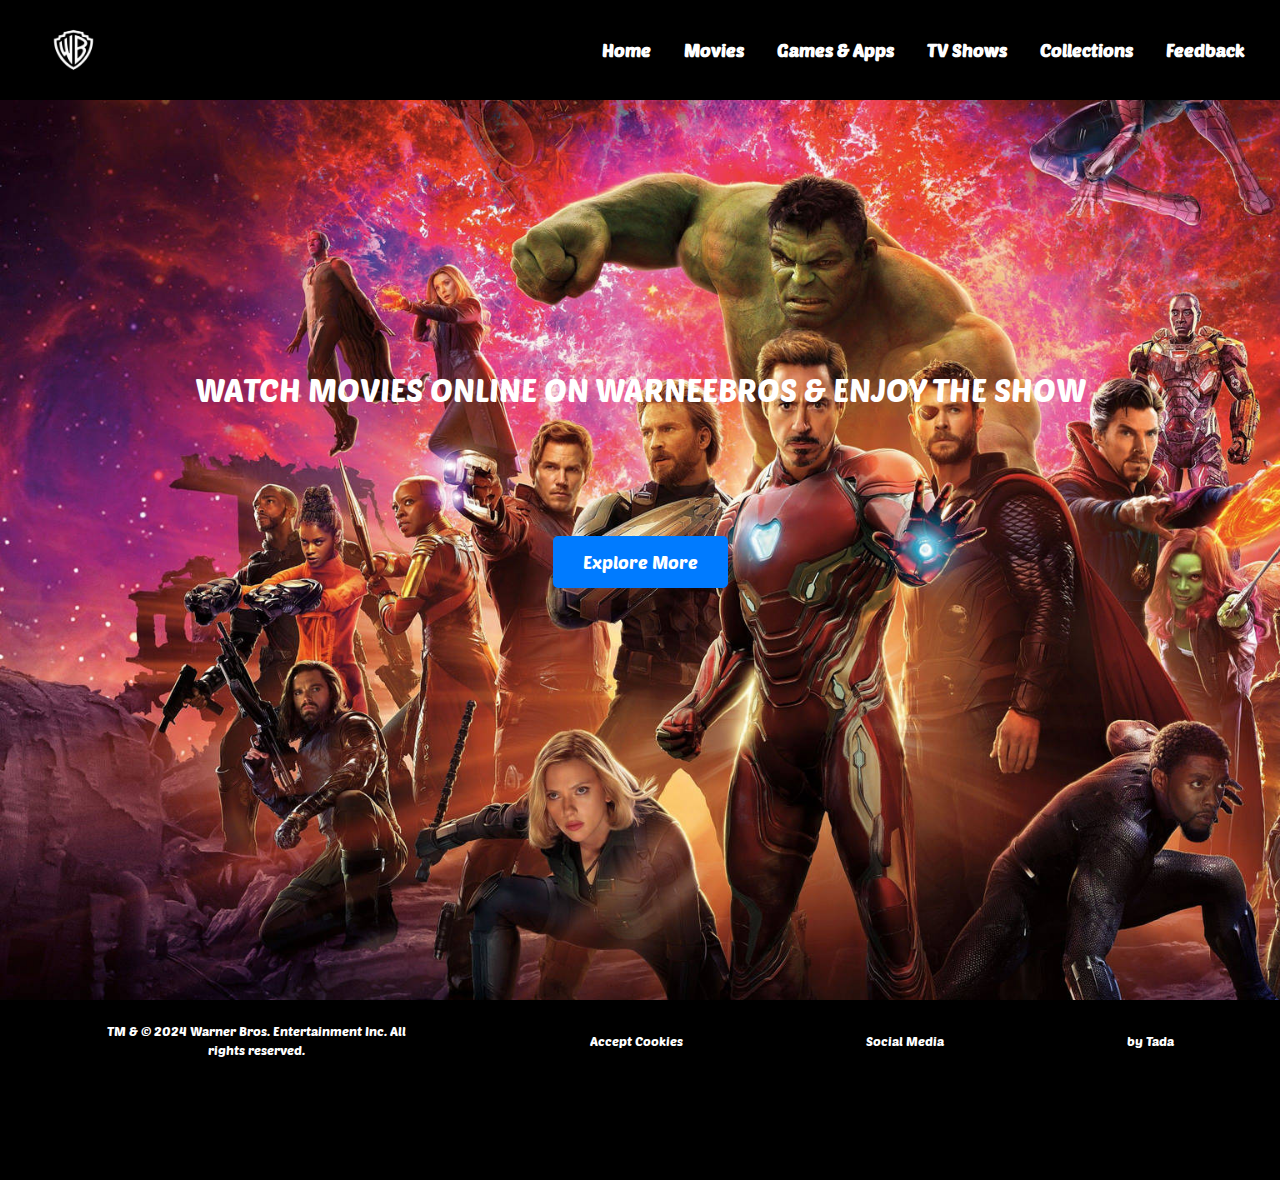
<file: index.html>
<!DOCTYPE html>
<html lang="en">
<head>
    <meta charset="UTF-8">
    <meta http-equiv="X-UA-Compatible" content="IE=edge">
    <meta name="viewport" content="width=device-width, initial-scale=1.0">

    <!--Google Fonts-->
    <link rel="preconnect" href="https://fonts.googleapis.com">
    <link rel="preconnect" href="https://fonts.gstatic.com" crossorigin>
    <link href="https://fonts.googleapis.com/css2?family=Kanit:wght@100&display=swap" rel="stylesheet">

    <!--Bigger Font-->
    <link rel="preconnect" href="https://fonts.googleapis.com">
    <link rel="preconnect" href="https://fonts.gstatic.com" crossorigin>
    <link href="https://fonts.googleapis.com/css2?family=Kanit:wght@100;700&display=swap" rel="stylesheet">

    <link rel="preconnect" href="https://fonts.googleapis.com">
    <link rel="preconnect" href="https://fonts.gstatic.com" crossorigin>
    <link href="https://fonts.googleapis.com/css2?family=Poetsen+One&display=swap" rel="stylesheet">
    
    <!--Cascading style sheet-->
    <link rel="stylesheet" href="css/style.css">

    <!--Favicon icon-->
    <link rel="shortcut icon" href="warner-bros-logo.jpg">

    <title>WarnerBros</title>
<style>
    .body-text{
        font-family: "Poetsen One", sans-serif;
    font-weight: 400;
    font-style: normal;
    color: white;
    }
</style>
</head>
<body>
     <!--Navigation bar-->
     <section>
        <div class="header">
            <img src="warner-bros-logo.jpg" class="logo" height="60">
            <div class="header-right">
            <a href="index.html">Home</a>
            <a href="movies.html">Movies</a>
            <a href="games&app.html">Games & Apps</a>
            <a href="tvshows.html">TV Shows</a>
            <a href="collections.html">Collections</a>
            <a href="feedback.html">Feedback</a>
            </div>
        </div>
    </section><!--End of Navigation bar-->

    <!--Body-->
    <section class="body" style="padding-top: 30vh;  background-image: url('avengers-infinity-war_bg.jpg');">
        <div class="container">
            <div class="row1">
                <div class="body-text">
                    <h1>Watch Movies Online on WarneeBros & Enjoy the Show</h1>
                    
                    <a class="button button3"  href="movies.html">Explore More</a>
                </div>
            </div>
        </div>
    </section>
    <!--Footer section-->
    <section id="footer">
        <div class="container">
            <div class="row">
                <div class="placeholder">
                    <small>TM & © 2024 Warner Bros. Entertainment Inc. All rights reserved.</small>
                </div>
                <div class="placeholder">
                    <small>Accept Cookies</small>
                </div>
                <div class="placeholder">
                    <small>Social Media</small>
                </div>
                <div class="placeholder">
                    <small>by Tada</small>
                </div>
            </div>
        </div>
    </section><!--End of Footer-->
    
</body>
</html>
</file>
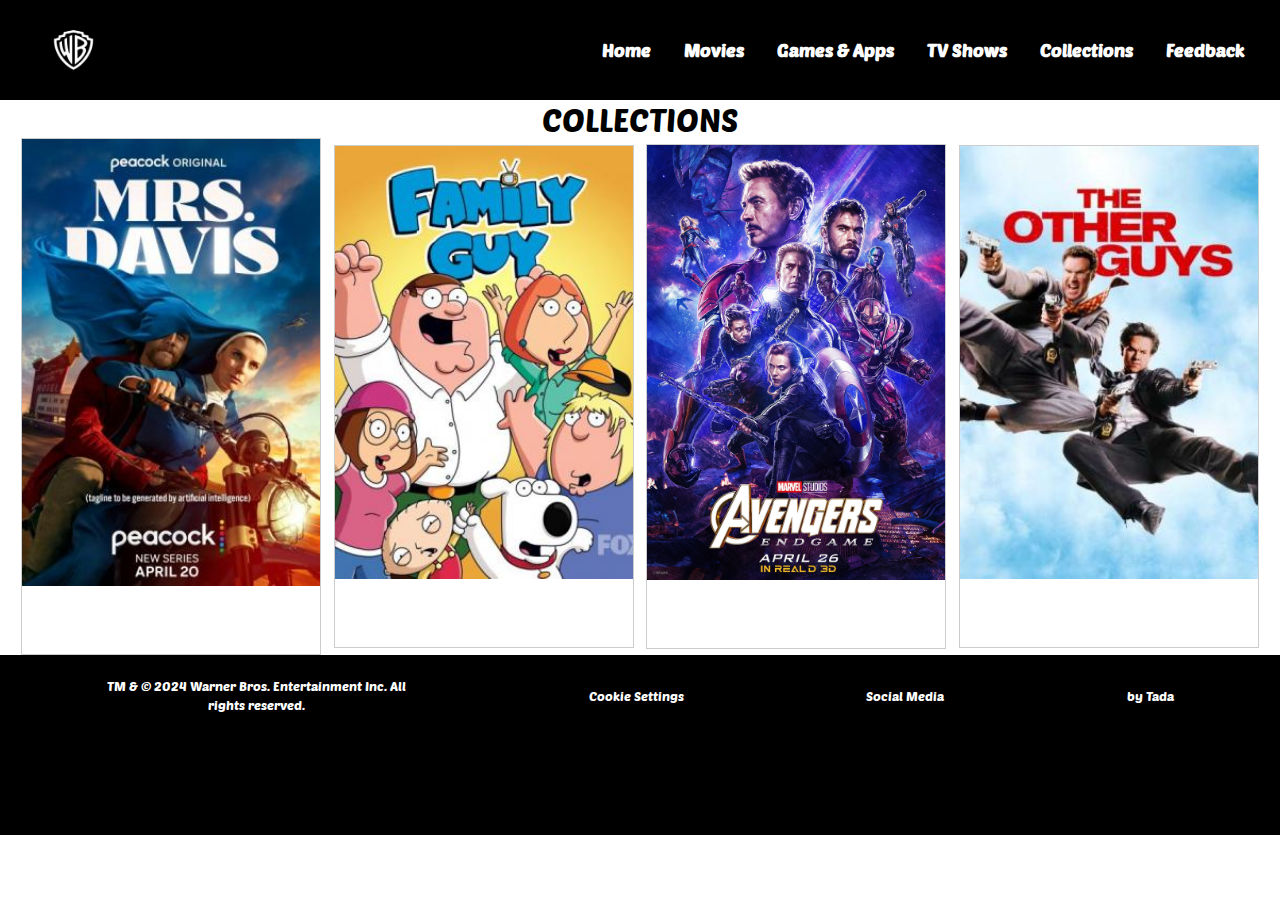
<file: collections.html>
<!DOCTYPE html>
<html lang="en">
<head>
    <meta charset="UTF-8">
    <meta http-equiv="X-UA-Compatible" content="IE=edge">
    <meta name="viewport" content="width=device-width, initial-scale=1.0">

    <!--Google Fonts-->

     <!--Google Fonts-->
     <link rel="preconnect" href="https://fonts.googleapis.com">
     <link rel="preconnect" href="https://fonts.gstatic.com" crossorigin>
     <link href="https://fonts.googleapis.com/css2?family=Kanit:wght@100&display=swap" rel="stylesheet">
    
     <link rel="preconnect" href="https://fonts.googleapis.com">
     <link rel="preconnect" href="https://fonts.gstatic.com" crossorigin>
     <link href="https://fonts.googleapis.com/css2?family=Poetsen+One&display=swap" rel="stylesheet">
    <!--CSS LINK-->
    <link rel="stylesheet" href="css/style.css">

    <!--Favicon icon-->
    <link rel="shortcut icon" href="warner-bros-logo.jpg">

    <title>Collections</title>
    
</head>
<body>
   
    <!--Navigation bar-->
    <section>
        <div class="header">
            <img src="warner-bros-logo.jpg" class="logo" height="60">
            <div class="header-right">
            <a href="index.html">Home</a>
            <a href="movies.html">Movies</a>
            <a href="games&app.html">Games & Apps</a>
            <a href="tvshows.html">TV Shows</a>
            <a href="collections.html">Collections</a>
            <a href="feedback.html">Feedback</a>
            </div>
        </div>
    </section><!--End of Navigation bar-->
    
    <!--Movies-->
    <section id="movies">
        <section>
            <div class="container">
                <h1 style="text-align: center;"><b>Collections</b></h1>
                <div class="row card-home">
                    <div class="card">
                        <img src="davis.jpg" height="350" width="100%" class="image">
                        <div class="overlay">Davis (2022)</div>
                    </div>
                    <div class="card">
                        <img src="family guy.jpg" height="350" width="100%" class="image">
                        <div class="overlay">family guy (2019)</div>
                    </div>

                    <div class="card">
                        <img src="end-game.jpg" height="350" width="100%" class="image">
                        <div class="overlay">End Game (2018)</div>
                    </div>
                    <div class="card">
                        <img src="other guys.jpg" height="350" width="100%" class="image">
                        <div class="overlay">Other Guys (2022)</div>
                    </div>
                </div>
            </div>
        </section>
    </section>
    
    

     <!--Footer section-->
     <section id="footer">
        <div class="container">
            <div class="row">
                <div class="placeholder">
                    <small>TM & © 2024 Warner Bros. Entertainment Inc. All rights reserved.</small>
                </div>
                <div class="placeholder">
                    <small>Cookie Settings</small>
                </div>
                <div class="placeholder">
                    <small>Social Media</small>
                </div>
                <div class="placeholder">
                    <small>by Tada</small>
                </div>
            </div>
        </div>
    </section><!--End of Footer-->

</body>
</html>
</file>
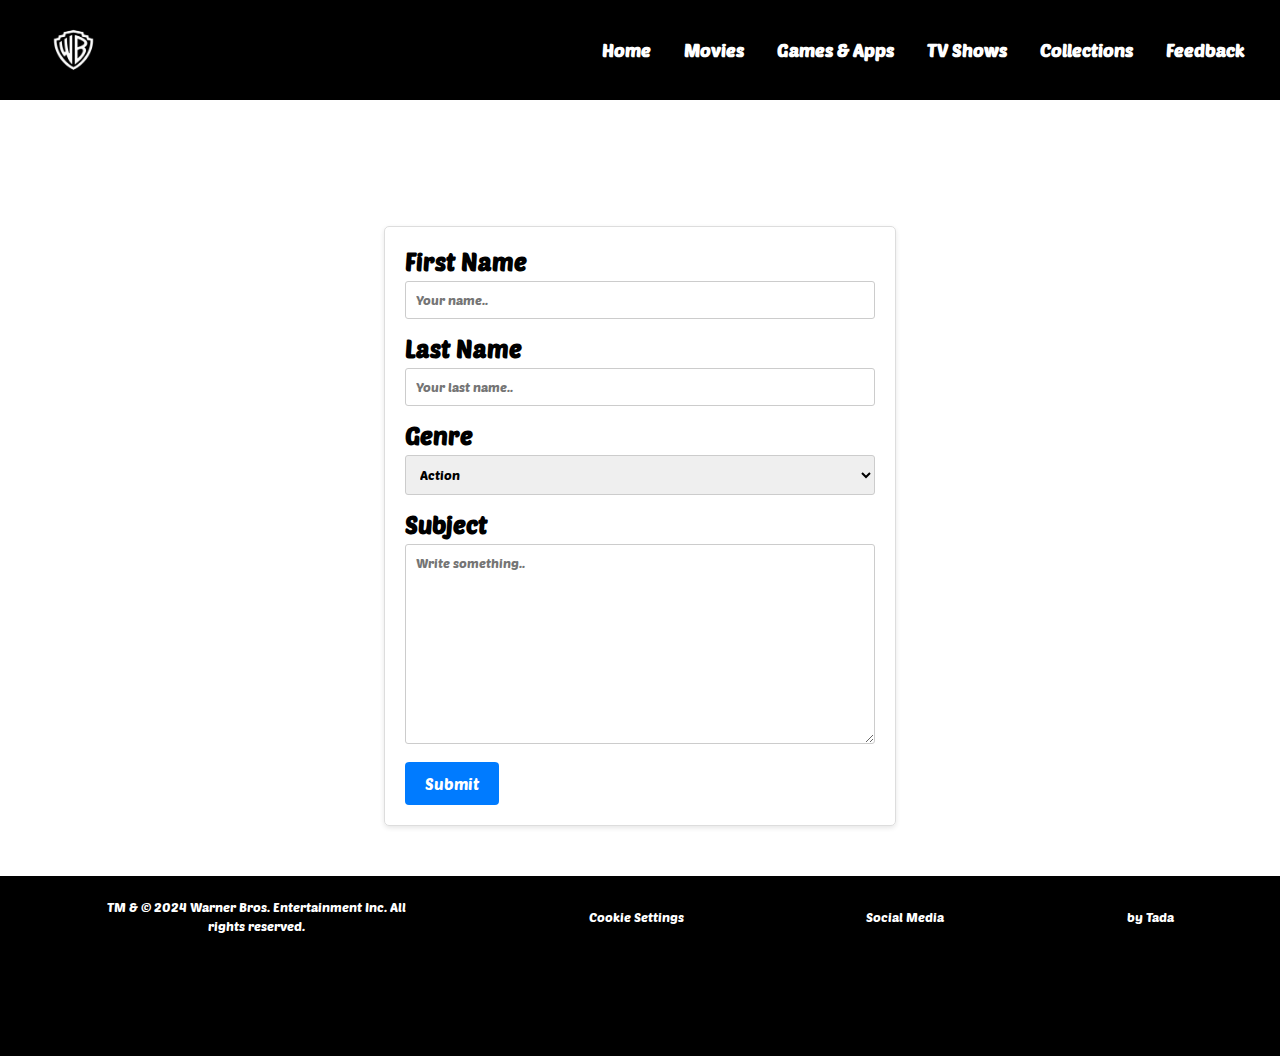
<file: feedback.html>
<!DOCTYPE html>
<html lang="en">
<head>
    <meta charset="UTF-8">
    <meta http-equiv="X-UA-Compatible" content="IE=edge">
    <meta name="viewport" content="width=device-width, initial-scale=1.0">

   <!--Google Fonts-->
   <link rel="preconnect" href="https://fonts.googleapis.com">
   <link rel="preconnect" href="https://fonts.gstatic.com" crossorigin>
   <link href="https://fonts.googleapis.com/css2?family=Kanit:wght@100&display=swap" rel="stylesheet">
    
   <link rel="preconnect" href="https://fonts.googleapis.com">
   <link rel="preconnect" href="https://fonts.gstatic.com" crossorigin>
   <link href="https://fonts.googleapis.com/css2?family=Poetsen+One&display=swap" rel="stylesheet">
    <!--CSS LINK-->
    <link rel="stylesheet" href="css/style.css">

    <!--Favicon icon-->
    <link rel="shortcut icon" href="warner-bros-logo.jpg">
    
    <title>Feedback Form</title>
</head>
<body>
    
     <!--Navigation bar-->
     <section>
        <div class="header">
            <img src="warner-bros-logo.jpg" class="logo" height="60">
            <div class="header-right">
            <a href="index.html">Home</a>
            <a href="movies.html">Movies</a>
            <a href="games&app.html">Games & Apps</a>
            <a href="tvshows.html">TV Shows</a>
            <a href="collections.html">Collections</a>
            <a href="feedback.html">Feedback</a>
            </div>
        </div>
    </section><!--End of Navigation bar-->
    <!--Contact Form-->
    <section>
        <div class="h1" style="margin-top: 3%; text-align: center;">
            <h1 style="color: #fff;"><span><b>CONTACT FORM</b></span></h1>
        </div>
        <div class="container-fluid">
            <form action="">
                <label for="fname" style="font-size: x-large;">First Name</label>
                <div class="invalid feedback"></div>
                <input type="text" id="fname" name="firstname" placeholder="Your name..">

                <label for="lname" style="font-size: x-large;">Last Name</label>
                <input type="text" id="lname" name="lastname" placeholder="Your last name..">

                <label for="country" style="font-size: x-large;">Genre</label>
                <select id="country" name="country">
                <option value="australia">Action</option>
                <option value="canada">Comedy</option>
                <option value="usa">Romance</option>
                </select>

                <label for="subject" style="font-size: x-large;">Subject</label>
                <textarea id="subject" name="subject" placeholder="Write something.." style="height:200px"></textarea>

                <input type="submit" value="Submit">
            </form>
        </div>
    </section>

    <!--Footer section-->
    <section id="footer">
        <div class="container">
            <div class="row">
                <div class="placeholder">
                    <small>TM & © 2024 Warner Bros. Entertainment Inc. All rights reserved.</small>
                </div>
                <div class="placeholder">
                    <small>Cookie Settings</small>
                </div>
                <div class="placeholder">
                    <small>Social Media</small>
                </div>
                <div class="placeholder">
                    <small>by Tada</small>
                </div>
            </div>
        </div>
    </section><!--End of Footer-->
</body>
</html>
</file>
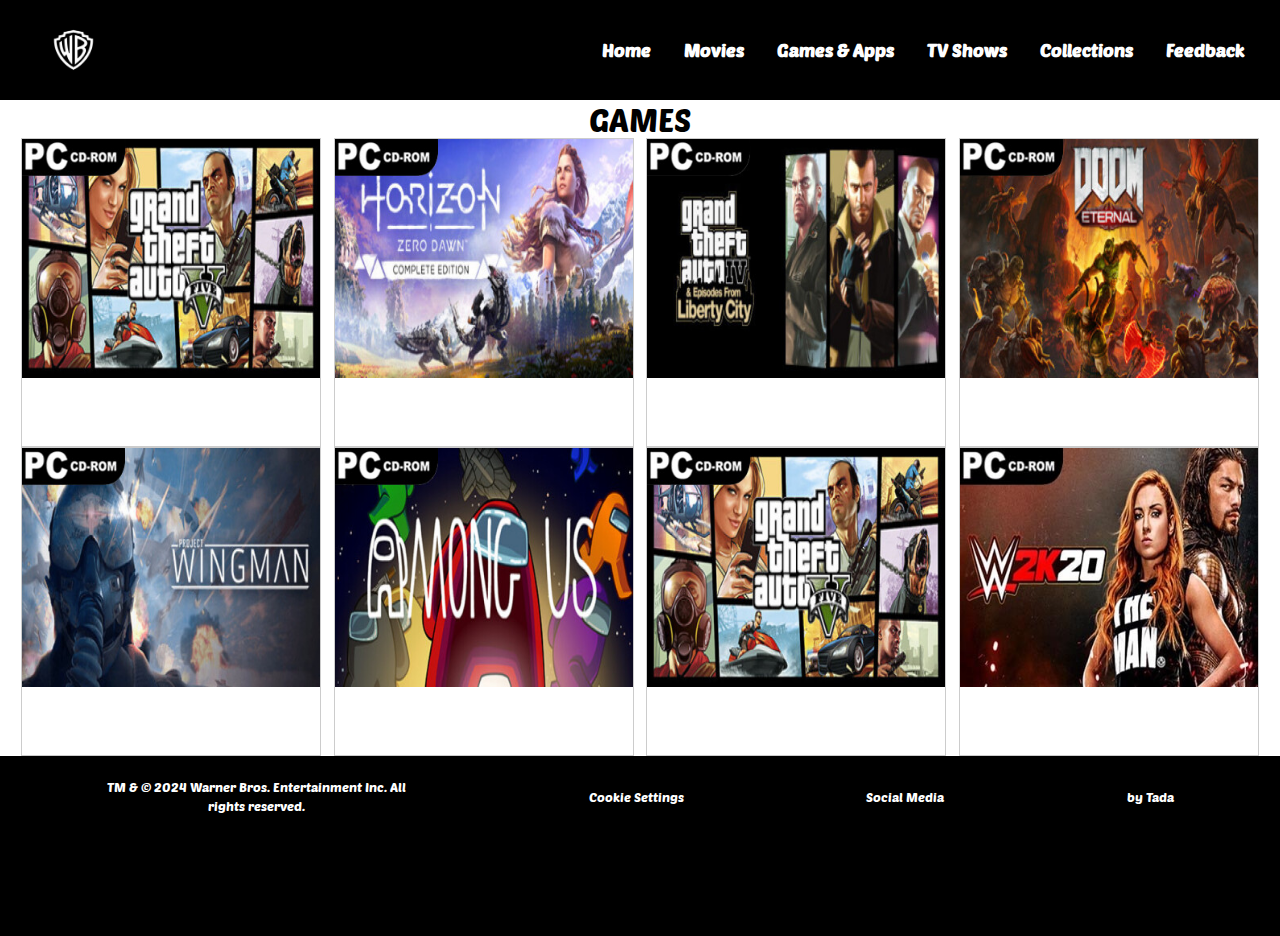
<file: games&app.html>
<!DOCTYPE html>
<html lang="en">
<head>
    <meta charset="UTF-8">
    <meta http-equiv="X-UA-Compatible" content="IE=edge">
    <meta name="viewport" content="width=device-width, initial-scale=1.0">

    <!--Google Fonts-->
    <link rel="preconnect" href="https://fonts.googleapis.com">
    <link rel="preconnect" href="https://fonts.gstatic.com" crossorigin>
    <link href="https://fonts.googleapis.com/css2?family=Poetsen+One&display=swap" rel="stylesheet">
      <!--Google Fonts-->
      <link rel="preconnect" href="https://fonts.googleapis.com">
      <link rel="preconnect" href="https://fonts.gstatic.com" crossorigin>
      <link href="https://fonts.googleapis.com/css2?family=Kanit:wght@100&display=swap" rel="stylesheet">
    
    <!--CSS LINK-->
    <link rel="stylesheet" href="css/style.css">

    <!--Favicon icon-->
    <link rel="shortcut icon" href="warner-bros-logo.jpg">

    <title>Games&Apps</title>

   
    
</head>
<body>
    
   <!--Navigation bar-->
   <section>
    <div class="header">
        <img src="warner-bros-logo.jpg" class="logo" height="60">
        <div class="header-right">
        <a href="index.html">Home</a>
        <a href="movies.html">Movies</a>
        <a href="games&app.html">Games & Apps</a>
        <a href="tvshows.html">TV Shows</a>
        <a href="collections.html">Collections</a>
        <a href="feedback.html">Feedback</a>
        </div>
    </div>
</section><!--End of Navigation bar-->
    
    <!--Games-->
    <section id="games">
        <section>
            <div class="container">
                <h1 style="color: #000; text-align: center;"><b>Games</b></h1>
                <div class="row card-home">
                    <div class="card">
                        <img src="grand-theft-auto-v.jpg" height="350" width="100%" class="image">
                        <div class="overlay">Call Of Duty</div>
                    </div>
                    <div class="card">
                        <img src="horizon-zero-dawn.jpg" height="350" width="100%" class="image">
                        <div class="overlay">Horizon</div>
                    </div>
                    <div class="card">
                        <img src="grand-theft-auto-iv.jpg" height="350" width="100%" class="image">
                        <div class="overlay">grand-theft-auto-iv (2021)</div>
                    </div>
                    <div class="card">
                        <img src="doom-eternal-free-c.jpg" height="250" width="100%" class="image">
                        <div class="overlay">Doom Eternal (2017)</div>
                    </div>
                </div>
            </div>
        </section><!--End of games-->

        <!--Games 2-->
        <section>
            <div class="container">
                <div class="row card-home">
                    <div class="card">
                        <img src="project-wingman.jpg" height="350" width="100%">
                        <div class="overlay">Project WIngman () Town</div>
                    </div>
                    <div class="card">
                        <img src="among-us-free-c.jpg" height="350" width="100%">
                        <div class="overlay">Among Us</div>
                    </div>
                    <div class="card">
                        <img src="grand-theft-auto-v.jpg" height="350" width="100%">
                        <div class="overlay">Grand Theft Auto (2013)</div>
                    </div>
                    <div class="card">
                        <img src="wwe-2k20-torrent.jpg" height="450" width="100%">
                        <div class="overlay">WWE 2k20</div>
                    </div>
                </div>
            </div>
        </section><!--End of games 2-->

        
    
 
   <!--Footer section-->
   <section id="footer">
    <div class="container">
        <div class="row">
            <div class="placeholder">
                <small>TM & © 2024 Warner Bros. Entertainment Inc. All rights reserved.</small>
            </div>
            <div class="placeholder">
                <small>Cookie Settings</small>
            </div>
            <div class="placeholder">
                <small>Social Media</small>
            </div>
            <div class="placeholder">
                <small>by Tada</small>
            </div>
        </div>
    </div>
</section><!--End of Footer-->
</body>
</html>
</file>
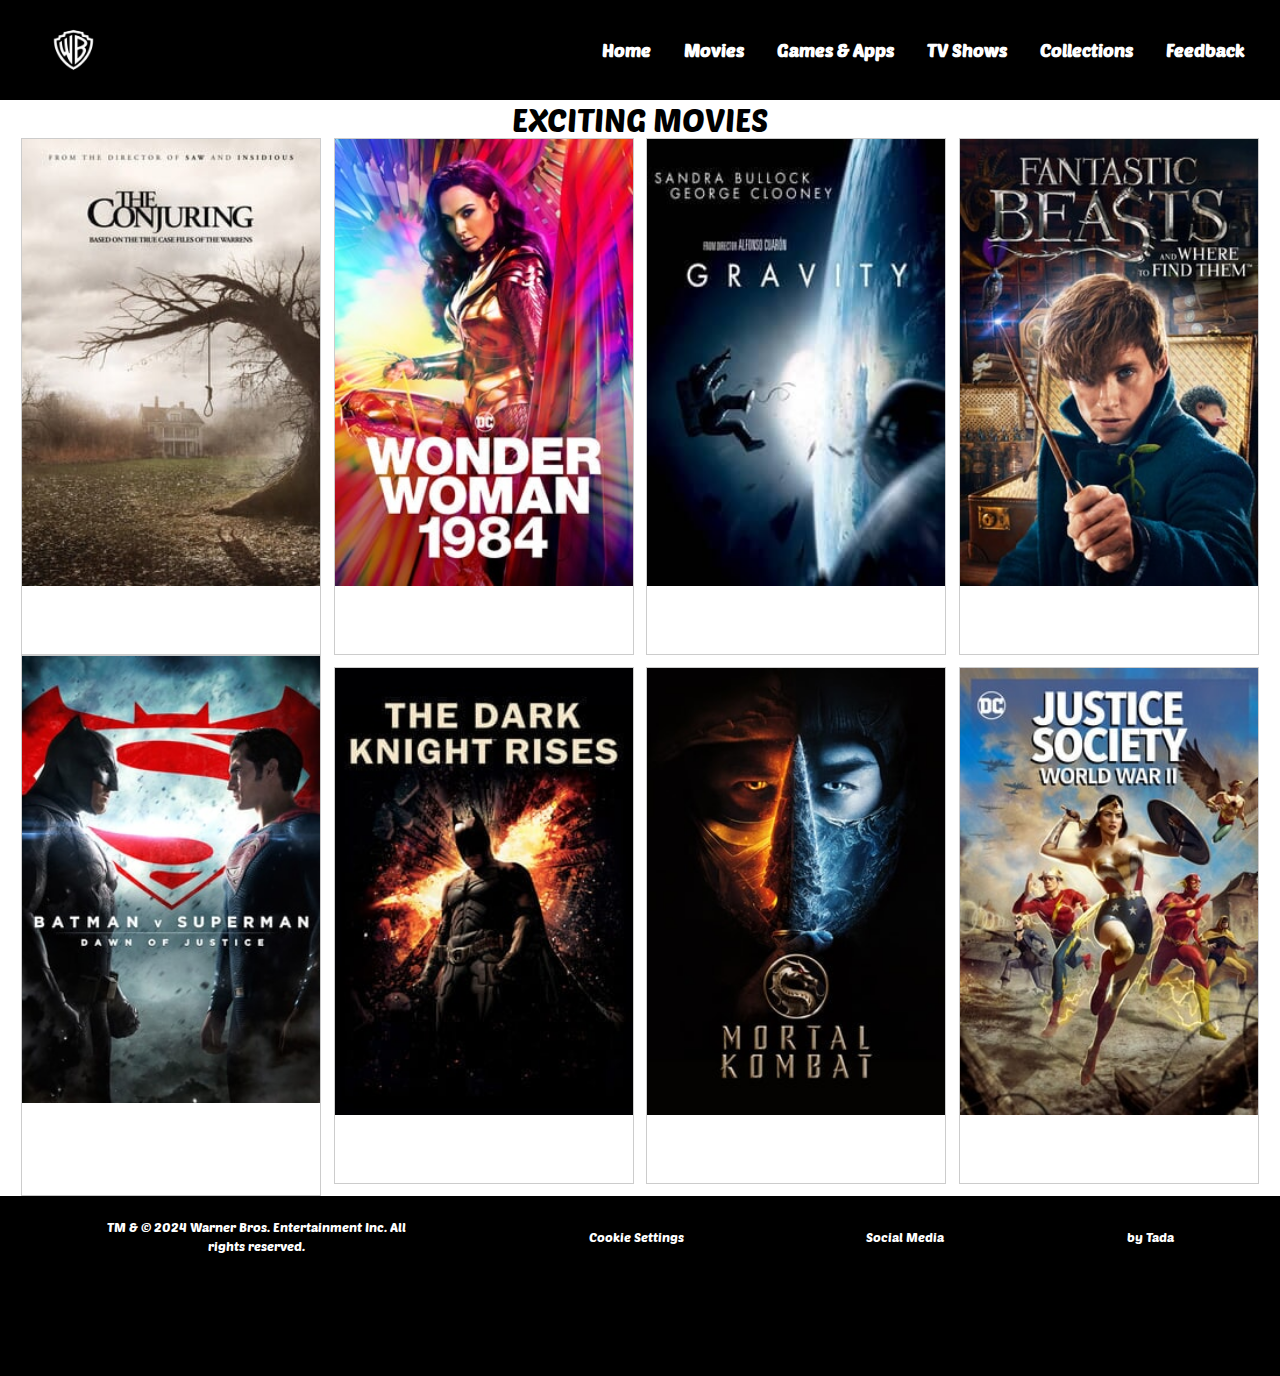
<file: movies.html>
<!DOCTYPE html>
<html lang="en">
<head>
    <meta charset="UTF-8">
    <meta http-equiv="X-UA-Compatible" content="IE=edge">
    <meta name="viewport" content="width=device-width, initial-scale=1.0">

    <!--Google Fonts-->
    <link rel="preconnect" href="https://fonts.googleapis.com">
    <link rel="preconnect" href="https://fonts.gstatic.com" crossorigin>
    <link href="https://fonts.googleapis.com/css2?family=Kanit:wght@100&display=swap" rel="stylesheet">
    
    <link rel="preconnect" href="https://fonts.googleapis.com">
    <link rel="preconnect" href="https://fonts.gstatic.com" crossorigin>
    <link href="https://fonts.googleapis.com/css2?family=Poetsen+One&display=swap" rel="stylesheet">
    <!--CSS LINK-->
    <link rel="stylesheet" href="css/style.css">

    <!--Favicon icon-->
    <link rel="shortcut icon" href="warner-bros-logo.jpg">

    <title>Movies</title>
    
</head>

<body >
    <!--Navigation bar-->
    <section>
       <div class="header">
           <img src="warner-bros-logo.jpg" class="logo" height="60">
           <div class="header-right">
           <a href="index.html">Home</a>
           <a href="movies.html">Movies</a>
           <a href="games&app.html">Games & Apps</a>
           <a href="tvshows.html">TV Shows</a>
           <a href="collections.html">Collections</a>
           <a href="feedback.html">Feedback</a>
           </div>
       </div>
   </section><!--End of Navigation bar-->
    
    
    <!--Movies-->
    <section id="movies">

        <section>
            <div class="container">
                <h1 class="movie-heading" style="color: black;">Exciting Movies</h1>
                <div class="row card-home">
                    <div class="card">
                        <img src="conjuring_keyart.jpg" height="100%" width="100%" class="image">
                        <div class="overlay">The Conjuring (2024)</div>
                    </div>
                    <div class="card">
                        <img src="wonder_woman_1984_rainbow_2000x3000.jpg" height="100%" width="100%" class="image">
                        <div class="overlay">Womnder Woman (2021)</div>
                    </div>
                    <div class="card">
                        <img src="gravity_key_art.jpg" height="100%" width="100%" class="image">
                        <div class="overlay">Gravity Key (2022)</div>
                    </div>
                    <div class="card"> 
                        <img src="fantastic_beasts_whv_keyart.jpg" height="100%" width="100%" class="image">
                        <div class="overlay">fantastic_beasts (2020)</div>
                    </div>
                </div>
            </div>
        </section>
        
        <section>
            <div class="container">
                <div class="row card-home">
                    <div class="card">
                        <img src="batman_v_superman_dd_keyart.jpg" height="350" width="100%"  class="image">
                        <div class="overlay">BatMan Vs Superman (2023)</div>
                    </div>
                    <div class="card">
                        <img src="the_dark_knight_rises_key_art.jpg" height="350" width="100%"  class="image">
                        <div class="overlay">The dark Knight</div>
                    </div>

                    <div class="card">
                        <img src="mortal_kombat_2021_2000x3000.jpg" height="350" width="100%"  class="image">
                        <div class="overlay">Mortal Kombat (2023)</div>
                    </div>
                    <div class="card">
                        <img src="justice_society_world_war_ii_2000x3000.jpg" height="350" width="100%"  class="image">
                        <div class="overlay">Justice League (2023)</div>
                    </div>
                </div>
            </div>
        </section>

    </section><!--End of Movies-->

  <!--Footer section-->
  <section id="footer">
    <div class="container">
        <div class="row">
            <div class="placeholder">
                <small>TM & © 2024 Warner Bros. Entertainment Inc. All rights reserved.</small>
            </div>
            <div class="placeholder">
                <small>Cookie Settings</small>
            </div>
            <div class="placeholder">
                <small>Social Media</small>
            </div>
            <div class="placeholder">
                <small>by Tada</small>
            </div>
        </div>
    </div>
</section><!--End of Footer-->

</body>
</html>
</file>
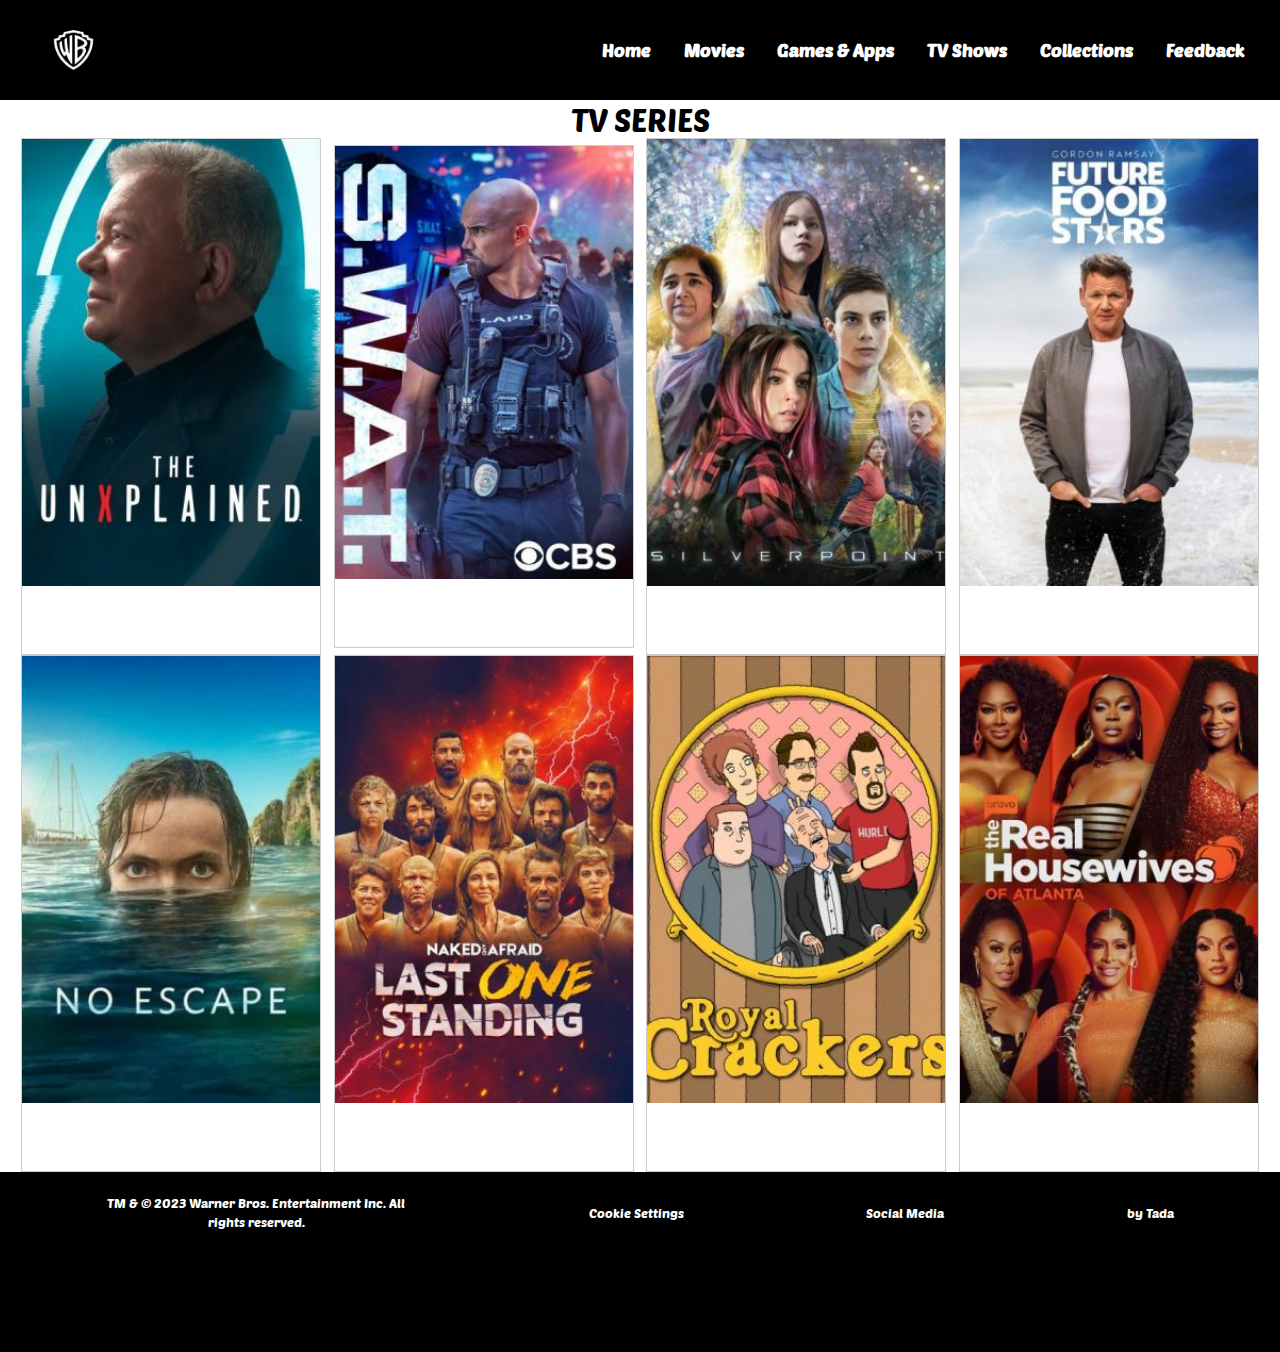
<file: tvshows.html>
<!DOCTYPE html>
<html lang="en">
<head>
    <meta charset="UTF-8">
    <meta http-equiv="X-UA-Compatible" content="IE=edge">
    <meta name="viewport" content="width=device-width, initial-scale=1.0">

     <!--Google Fonts-->
     <link rel="preconnect" href="https://fonts.googleapis.com">
     <link rel="preconnect" href="https://fonts.gstatic.com" crossorigin>
     <link href="https://fonts.googleapis.com/css2?family=Poetsen+One&display=swap" rel="stylesheet">

     <!--Google Fonts-->
     <link rel="preconnect" href="https://fonts.googleapis.com">
     <link rel="preconnect" href="https://fonts.gstatic.com" crossorigin>
     <link href="https://fonts.googleapis.com/css2?family=Kanit:wght@100&display=swap" rel="stylesheet">

    <!--CSS LINK-->
    <link rel="stylesheet" href="css/style.css">

    <!--Favicon icon-->
    <link rel="shortcut icon" href="warner-bros-logo.jpg">

    <title>TV Shows</title>
    
</head>
<body>
   <!--Navigation bar-->
   <section>
    <div class="header">
        <img src="warner-bros-logo.jpg" class="logo" height="60">
        <div class="header-right">
        <a href="index.html">Home</a>
        <a href="movies.html">Movies</a>
        <a href="games&app.html">Games & Apps</a>
        <a href="tvshows.html">TV Shows</a>
        <a href="collections.html">Collections</a>
        <a href="feedback.html">Feedback</a>
        </div>
    </div>
</section><!--End of Navigation bar-->
    <!--TV Shows-->
    <section id="TV Shows">
        <section>
            <div class="container">
                <h1><b>TV Series </b></h1>
                <div class="row card-home">
                    <div class="card">
                        <img src="the unxplaned.jpg" height="350" width="100%"  class="image">
                        <div class="overlay">The UnXplained (2019)</div>
                    </div>
                    <div class="card">
                        <img src="swat.jpg" height="350" width="100%"  class="image">
                        <div class="overlay">Swat (2018)</div>
                    </div>
                    <div class="card">
                        <img src="silver.jpg" height="350" width="100%"  class="image">
                        <div class="overlay">Silver (2017)</div>
                    </div>
                    <div class="card">
                        <img src="gordon.jpg" height="350" width="100%"  class="image">
                        <div class="overlay">Gordon (2016)</div>
                    </div>
                </div>
            </div>
        </section>

        <section>
            <div class="container">
                <div class="row card-home">
                    <div class="card">
                        <img src="1.jpg" height="350" width="100%"  class="image">
                        <div class="overlay">Among Us</div>
                    </div>
                    <div class="card">
                        <img src="naked.jpg" height="350" width="100%"  class="image">
                        <div class="overlay">Naked (2015)</div>
                    </div>
                    <div class="card">
                        <img src="royal.jpg" height="350" width="100%"  class="image">
                        <div class="overlay">Royal (2011)</div>
                    </div>
                    <div class="card">
                        <img src="house wives.jpg" height="350" width="100%" class="image">
                        <div class="overlay">House Wives (2014)</div>
                    </div>
                </div>
            </div>
        </section>

        <!--Footer section-->
    <section id="footer">
        <div class="container">
            <div class="row">
                <div class="placeholder">
                    <small>TM & © 2023 Warner Bros. Entertainment Inc. All rights reserved.</small>
                </div>
                <div class="placeholder">
                    <small>Cookie Settings</small>
                </div>
                <div class="placeholder">
                    <small>Social Media</small>
                </div>
                <div class="placeholder">
                    <small>by Tada</small>
                </div>
            </div>
        </div>
    </section><!--End of Footer-->
</body>
</html>
</file>
<file: css/style.css>
* {
    margin: 0;
    padding: 0;
    box-sizing: border-box;
    font-family: "Poetsen One", sans-serif;
    font-weight: 400;
    font-style: normal;

  }
  body{
    overflow-x: hidden;
    background-color: rgb(255, 255, 255);
  }

.movie-heading{
    font-family: "Poetsen One", sans-serif;
    font-weight: 400;
  font-style: normal;
  text-decoration: black;
}
/*=============Navigation bar==============*/

/* General Header Styling */
.header {
  background-color: #000; /* Black background */
  color: #fff;          /* White text */
  padding: 20px;         /* Add padding around the header */
  display: flex;         /* Use flexbox for layout */
  align-items: center;   /* Vertically center items */
  justify-content: space-between; /* Space between logo and links */
  
}

/* Logo Styling */
.logo {
  height: 60px;
  margin-right: 30px;  /* Add some space to the right of the logo */
}

/* Header Right (Navigation) Styling */
.header-right a {
  color: #fff;            /* White text */
  text-decoration: none;   /* Remove underlines */
  margin: 0 15px;        /* Space between links */
  font-size: 18px;       
  font-weight: bold;     
}

.header-right a:hover {
  text-decoration: none; /* Add underline on hover */
  color: gold;              /* Gold text on hover */
}


/*=========body=============*/
.body{
    background-image: url('avengers-infinity-war_bg.jpg');
    background-repeat: no-repeat;
    width: 100%;
    height: 100vh;
    background-size: cover;
}

.body-text{
    text-align: center;
    font-size: x-large;
    font-weight: bolder;
    position: static;
}

.container h1{
    font-size: xx-large;
    text-transform: uppercase;
    font-weight: bolder;
    box-sizing: border-box;
    font-family: "Poetsen One", sans-serif;
  font-weight: 400;
  font-style: normal;
  text-align: center;
}
.container p{
    color: #ffffff;
    font-weight: lighter;
}
.card {
    max-width: 300px;
    margin: auto;
    text-align: center;
    font-family: Verdana, Geneva, Tahoma, sans-serif;
    margin-top: 2%;
    
  }
  .placeholder{
    max-width: 300px;
    margin: auto;
    text-align: center;
  }
#End-body{
    margin-top: 5%;
}
#End-body h3{
    padding:  0px 4px;
    font-size: xx-large;
    text-transform: uppercase;
    font-weight: bolder;
    color: #ffffff;
    margin: auto;
    padding: 20px;
    text-align: center;
}

/*=========Button body=====*/
.button3 {
  display: inline-block; /* Make it behave like a button */
  padding: 15px 30px;  /* Add some space around the text */
  font-size: 18px; 
  text-align: center;
  text-decoration: none; /* Remove underline from the link */
  background-color: #007bff; /* Blue background */
  color: white; /* White text */
  border: none; /* No border */
  border-radius: 5px; /* Slightly rounded corners */
  cursor: pointer; /* Change cursor to a hand on hover */
  margin-top: 10%;
}

.button3:hover {
  background-color: #0056b3; 
}
.button3-container { /* New container for positioning */
  position: fixed;  
  bottom: 20px;   /* Distance from the bottom */
  left: 50%;
  transform: translateX(-50%); 
}

/*=========End=========*/  


/*==============Movies css===================*/
.movie-info p{
    color: #000000;
}

.row {
    display: flex;
    flex-wrap: wrap;
    margin: 0 15px;
}
div.card {
    margin: auto;
    border: 1px solid #ccc;
    float: left;
    width: 100%;
  }
  
  div.card:hover {
    border: 1px solid #777;
  }
  
  div.card img {
    width: 100%;
    height: auto;
  }
  
  div.desc {
    padding: 15px;
    text-align: center;
  }
/*===========Hover Overlay==============*/
.container:hover .overlay {
    opacity: 1;
  }
  .overlay{
    bottom: 0; 
    background: rgb(0, 0, 0);
    background: rgba(0, 0, 0, 0.5); /* Black see-through */
    color: #f1f1f1; 
    width: 100%;
    transition: .5s ease;
    opacity:0;
    color: white;
    font-size: 20px;
    padding: 20px;
    text-align: center;
  }

/* MEDIUM SCREEN */

@media only screen and (max-width: 1280px) {
    .col-md-1 {
        width: 8.33%;
    }

    .col-md-2 {
        width: 16.66%;
    }

    .col-md-3 {
        width: 25%;
    }

    .col-md-4 {
        width: 33.33%;
    }

    .col-md-5 {
        width: 41.66%;
    }

    .col-md-6 {
        width: 50%;
    }

    .col-md-7 {
        width: 58.33%;
    }

    .col-md-8 {
        width: 66.66%;
    }

    .col-md-9 {
        width: 75%;
    }

    .col-md-10 {
        width: 83.33%;
    }

    .col-md-11 {
        width: 91.66%;
    }

    .col-md-12 {
        width: 100%;
    }
}

/* SMALL SCREEN */

@media only screen and (max-width: 850px) {
    .col-sm-1 {
        width: 8.33%;
    }

    .col-sm-2 {
        width: 16.66%;
    }

    .col-sm-3 {
        width: 25%;
    }

    .col-sm-4 {
        width: 33.33%;
    }

    .col-sm-5 {
        width: 41.66%;
    }

    .col-sm-6 {
        width: 50%;
    }

    .col-sm-7 {
        width: 58.33%;
    }

    .col-sm-8 {
        width: 66.66%;
    }

    .col-sm-9 {
        width: 75%;
    }

    .col-sm-10 {
        width: 83.33%;
    }

    .col-sm-11 {
        width: 91.66%;
    }

    .col-sm-12 {
        width: 100%;
    }
}

  /*=====Feedback form============*/
  /* Form Container */
.container-fluid {
    width: 40%;          /* Adjust the form width as needed */
    margin: 50px auto;   /* Center the form horizontally */
    padding: 20px;       /* Add padding around the form */
    border: 1px solid #ddd; /* Add a subtle border */
    border-radius: 5px;   /* Slightly rounded corners */
    box-shadow: 0 2px 5px rgba(0,0,0,0.1); /* Optional: Add a subtle shadow */
}

/* Form Elements */
form label {
    display: block;      /* Make labels stack on top of inputs */
    font-size: 16px;    /* Adjust label font size */
    margin-bottom: 5px;  /* Add space between labels and inputs */
    font-weight: bold; 
}

form input[type="text"],
form select,
form textarea {
    width: 100%;       /* Make inputs take up full width */
    padding: 10px;     /* Add padding inside inputs */
    margin-bottom: 15px;  /* Add space between inputs */
    border: 1px solid #ccc; /* Add a subtle border */
    border-radius: 3px; /* Slightly rounded corners */
    box-sizing: border-box; /* Ensure padding and border are included in width */
}

/* Submit Button */
form input[type="submit"] {
    background-color: #007bff; /* Blue background color */
    color: white;              /* White text color */
    padding: 12px 20px;       /* Adjust padding */
    border: none;            /* Remove default border */
    border-radius: 4px;       /* Slightly rounded corners */
    cursor: pointer;        /* Change cursor to a hand on hover */
    font-size: 16px;
}

form input[type="submit"]:hover {
    background-color: #0056b3; /* Darker blue on hover */
}

  
/*==================Footer====================*/
#footer {
    background: #000000;
    height: 20vh;
    padding-top: 20px;
    color: #ffffff;
    font-weight: bolder;
}
</file>
